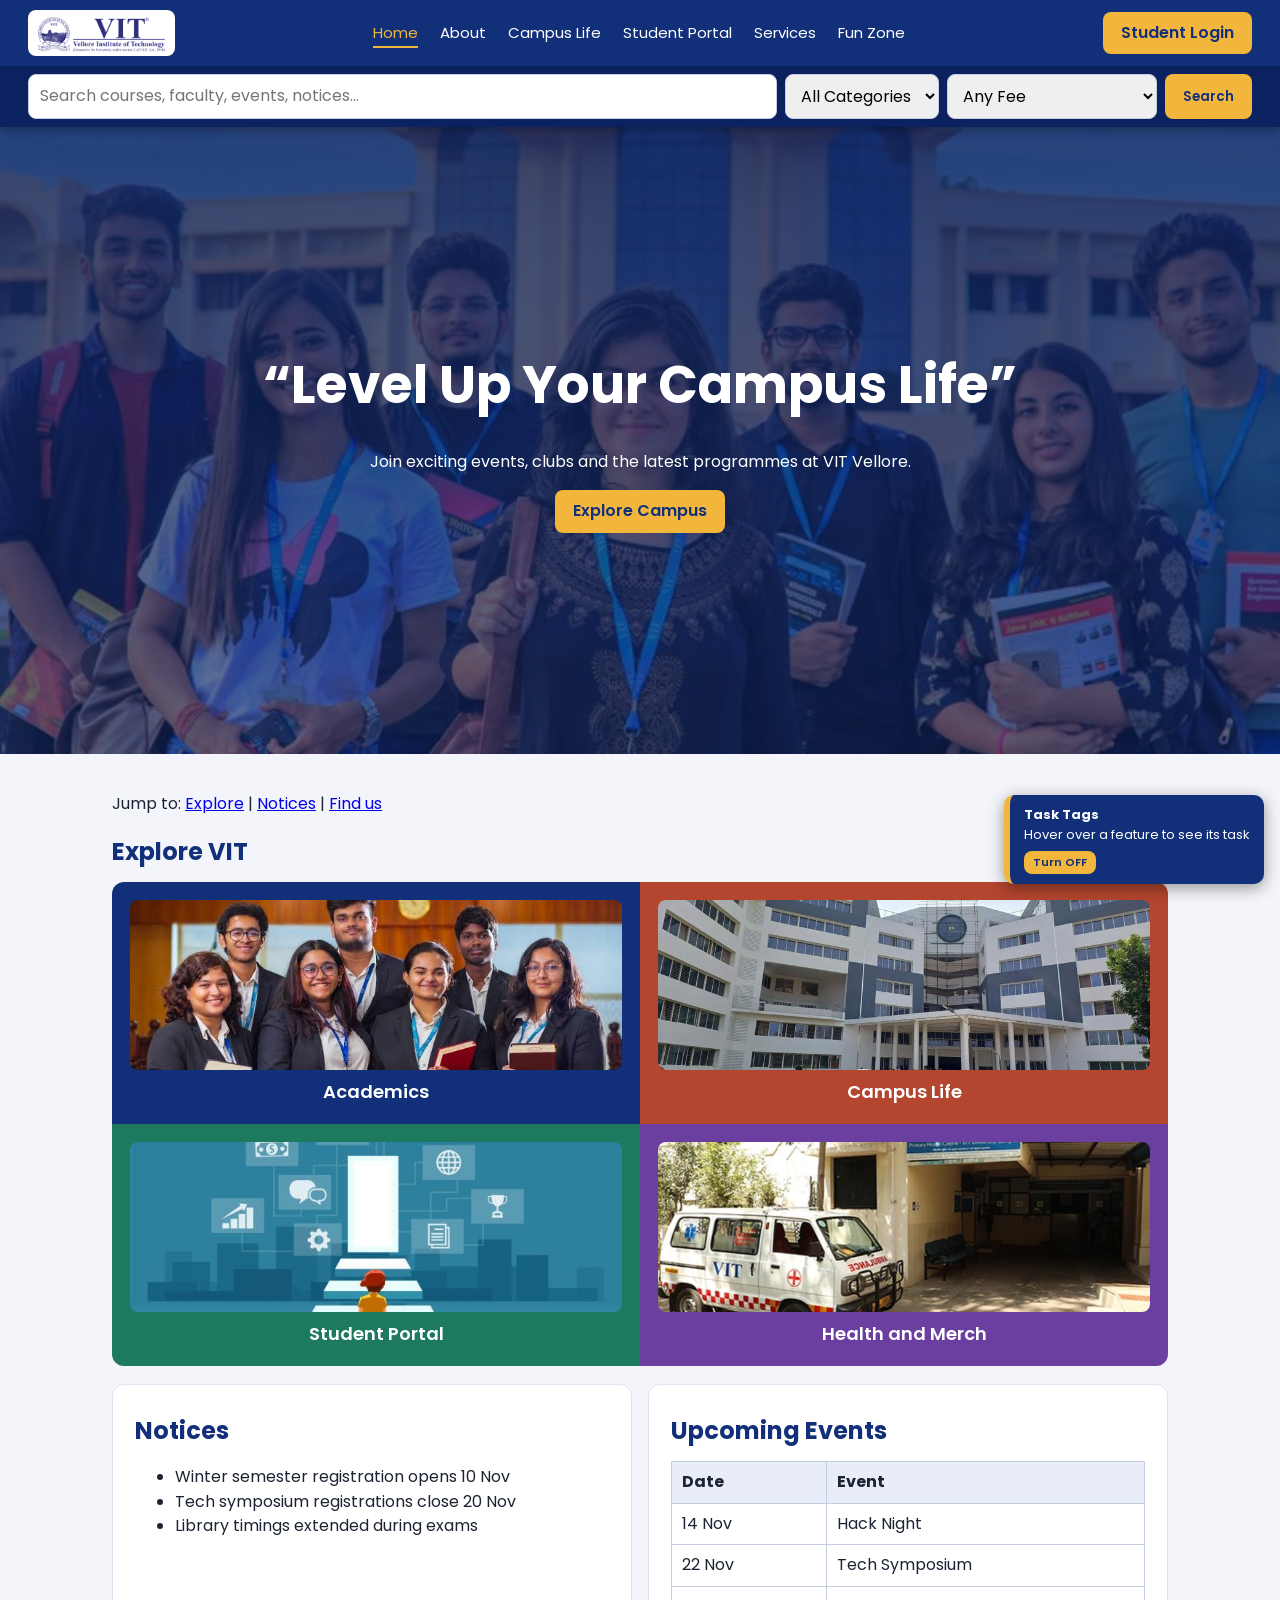
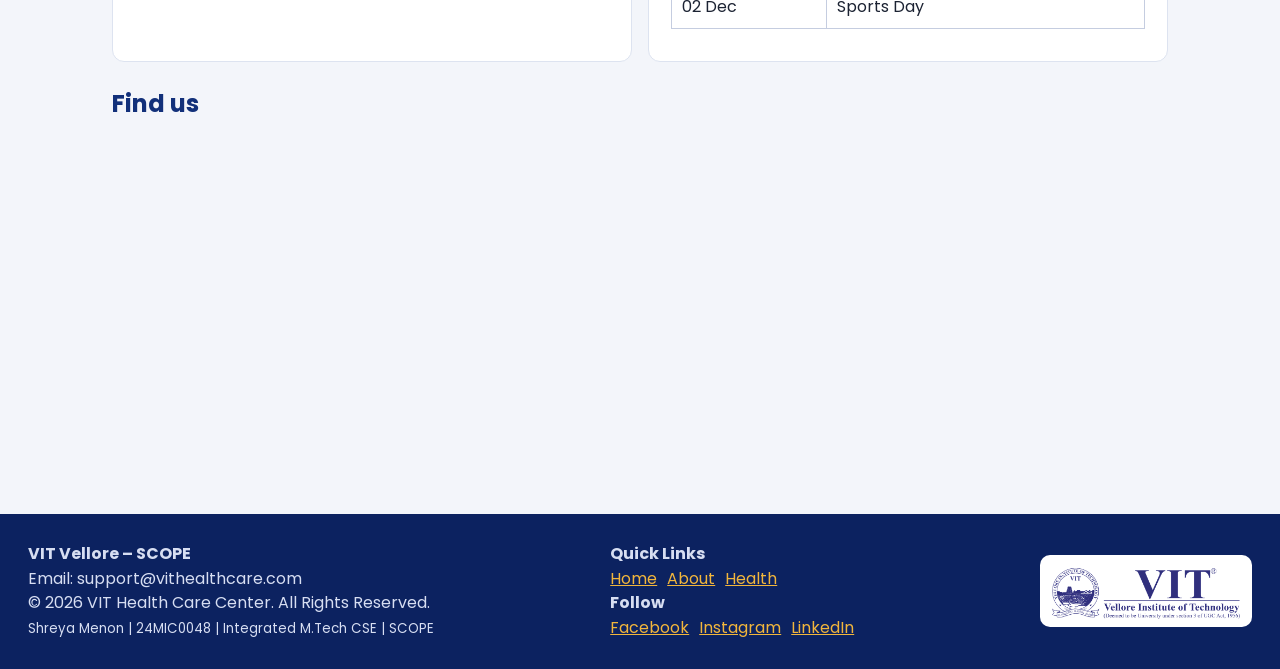
<file: index.html>
<!DOCTYPE html><html lang="en"><head><meta charset="utf-8"><meta name="viewport" content="width=device-width,initial-scale=1"><title>Home | VIT Vellore</title><link rel="icon" href="images/logo.png">
<link href="https://fonts.googleapis.com/css2?family=Poppins:wght@400;600;700&display=swap" rel="stylesheet"><link rel="stylesheet" href="css/style.css">
<style>footer{background:#0c2260;color:#d7def2;padding:28px;display:flex;justify-content:space-between;gap:24px;flex-wrap:wrap;margin-top:30px}footer a{color:#f2b63c;margin-right:10px}footer .flogo{background:#fff;border-radius:10px;padding:8px 12px;align-self:center}footer .flogo img{height:56px;display:block}</style></head><body>
<header data-task="Task 16: Fixed header with horizontal navigation and hover buttons"><div class="top"><a class="logo" href="index.html"><img src="images/logo.png" alt="VIT Vellore"></a><nav><a href="index.html" class=cur>Home</a><a href="about.html">About</a><a href="campus.html">Campus Life</a><a href="student.html">Student Portal</a><a href="services.html">Services</a><a href="fun.html">Fun Zone</a></nav><a class="btn" href="student.html">Student Login</a></div>
<div class="sb" data-task="Task 15: Search header (search box, category and fee dropdowns, hover button)"><input placeholder="Search courses, faculty, events, notices..."><select><option>All Categories</option><option>Courses</option><option>Faculty</option><option>Events</option><option>Notices</option></select><select><option>Any Fee</option><option>Under ₹1,00,000</option><option>₹1,00,000 – ₹3,00,000</option><option>Above ₹3,00,000</option></select><button>Search</button></div></header>
<div class="hero" data-task="Task 16: Banner slider, 70% height, centred heading, subheading and button">
<div class="slide on" style="background-image:linear-gradient(#0a1f5acc,#0a1f5a99),url(images/hero1.jpg)"><h1>“Level Up Your Campus Life”</h1><p>Join exciting events, clubs and the latest programmes at VIT Vellore.</p><a class="btn" href="campus.html">Explore Campus</a></div>
<div class="slide" style="background-image:linear-gradient(#0a1f5acc,#0a1f5a99),url(images/hero2.jpg)"><h1>“Great Minds Are Built Here”</h1><p>Register for the National Technical Symposium today.</p><a class="btn" href="student.html">Register Now</a></div>
<div class="slide" style="background-image:linear-gradient(#0a1f5acc,#0a1f5a99),url(images/hero3.jpg)"><h1>“Where Tradition Meets Technology”</h1><p>Our health centre is open 24 hours for students and staff.</p><a class="btn" href="services.html">Book Appointment</a></div></div>
<main><p>Jump to: <a href="#explore">Explore</a> | <a href="#notices">Notices</a> | <a href="#map">Find us</a></p>
<h2 id="explore">Explore VIT</h2><div class="tiles" data-task="Task 18: 2x2 coloured blocks, each with image and label">
<a class="tile t1" href="about.html"><img src="images/tile-academics.jpg">Academics</a><a class="tile t2" href="campus.html"><img src="images/tile-campus.jpg">Campus Life</a>
<a class="tile t3" href="student.html"><img src="images/tile-portal.jpg">Student Portal</a><a class="tile t4" href="services.html"><img src="images/tile-health.jpg">Health and Merch</a></div>
<div class="grid2"><div class="card" id="notices"><h2>Notices</h2><ul><li>Winter semester registration opens 10 Nov</li><li>Tech symposium registrations close 20 Nov</li><li>Library timings extended during exams</li></ul></div>
<div class="card"><h2>Upcoming Events</h2><table class="t"><tr><th>Date</th><th>Event</th></tr><tr><td>14 Nov</td><td>Hack Night</td></tr><tr><td>22 Nov</td><td>Tech Symposium</td></tr><tr><td>02 Dec</td><td>Sports Day</td></tr></table></div></div>
<h2 id="map">Find us</h2><iframe data-task="Task 8: Embedded iframe (Google Map) with anchor navigation" src="https://www.google.com/maps?q=VIT+Vellore&output=embed" width="100%" height="320" style="border:0;border-radius:12px" loading="lazy"></iframe></main>
<footer data-task="Task 19: Footer using div tags and an internal style tag"><div><b>VIT Vellore – SCOPE</b><br>Email: support@vithealthcare.com<br>© 2026 VIT Health Care Center. All Rights Reserved.<br><small>Shreya Menon | 24MIC0048 | Integrated M.Tech CSE | SCOPE</small></div><div><b>Quick Links</b><br><a href="index.html">Home</a><a href="about.html">About</a><a href="services.html">Health</a><br><b>Follow</b><br><a href="#">Facebook</a><a href="#">Instagram</a><a href="#">LinkedIn</a></div><div class="flogo"><img src="images/logo.png" alt="VIT"></div></footer>
<script src="js/app.js"></script></body></html>
</file>
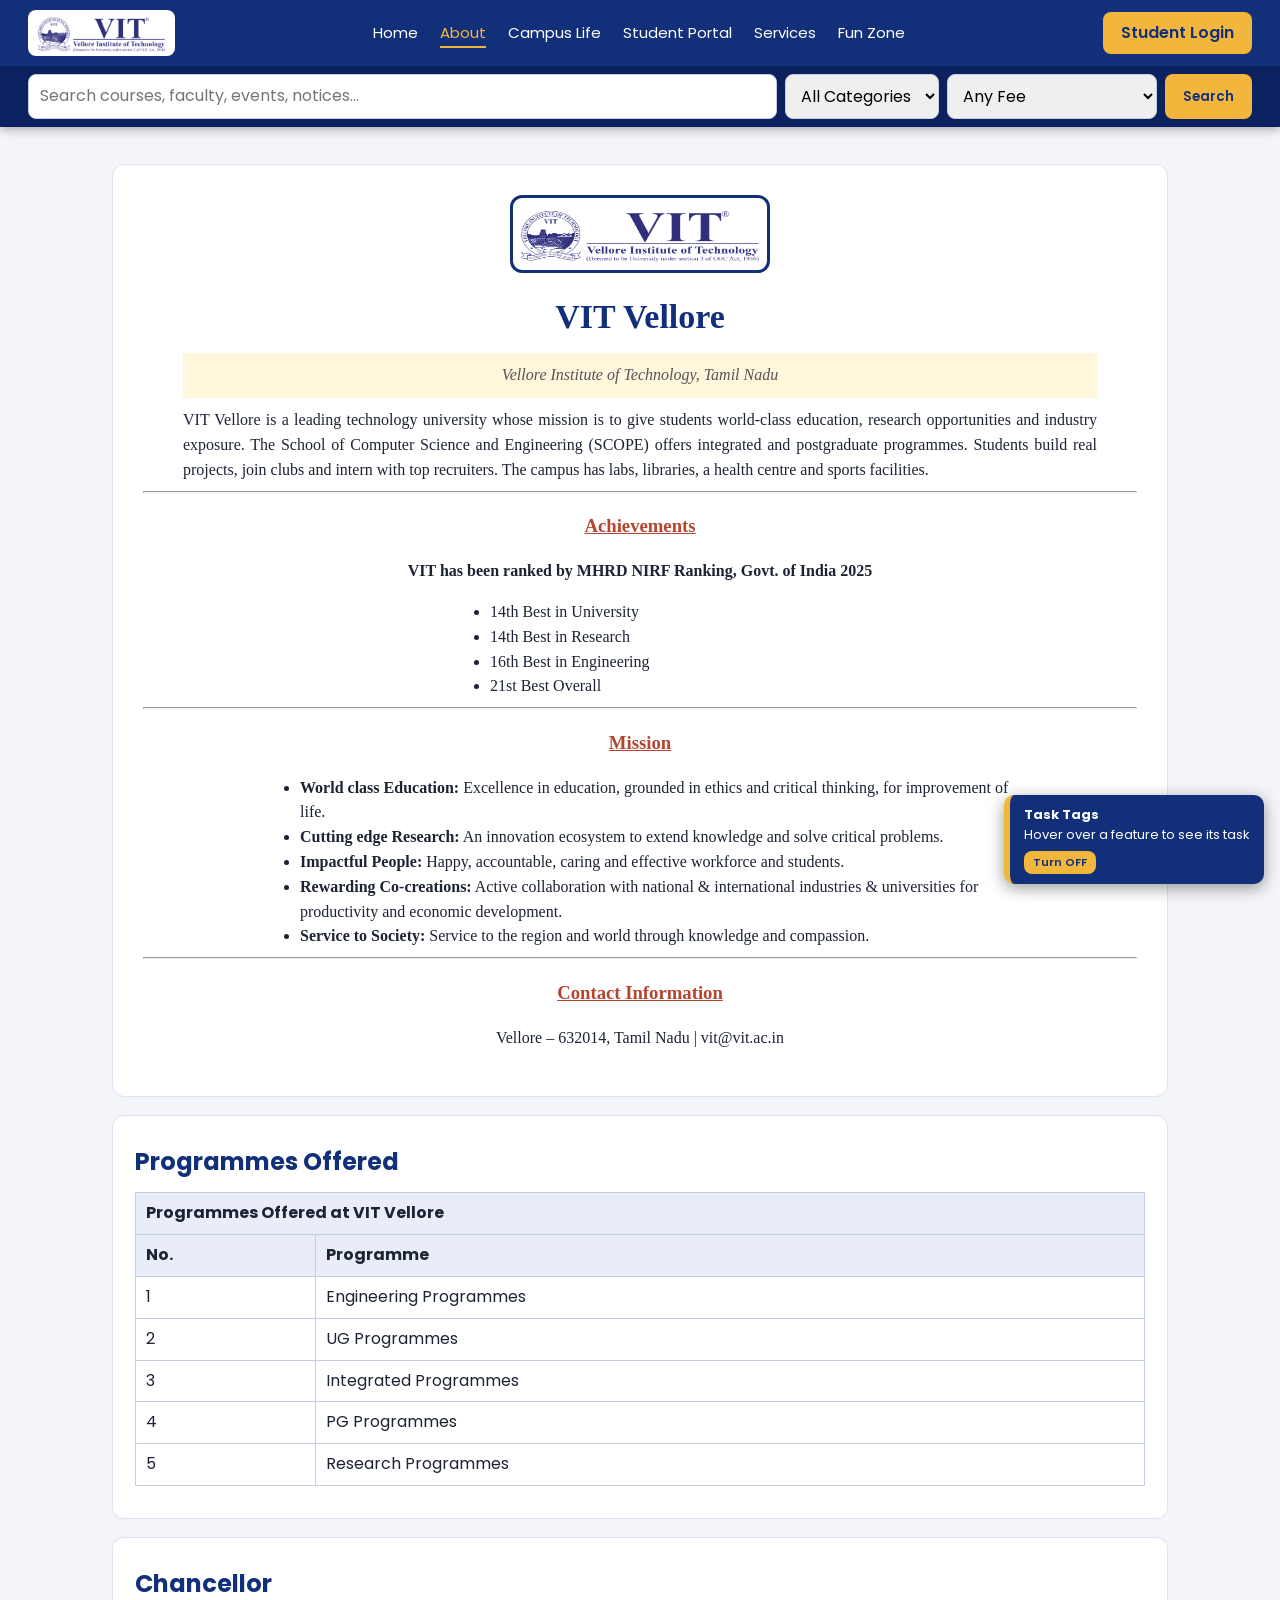
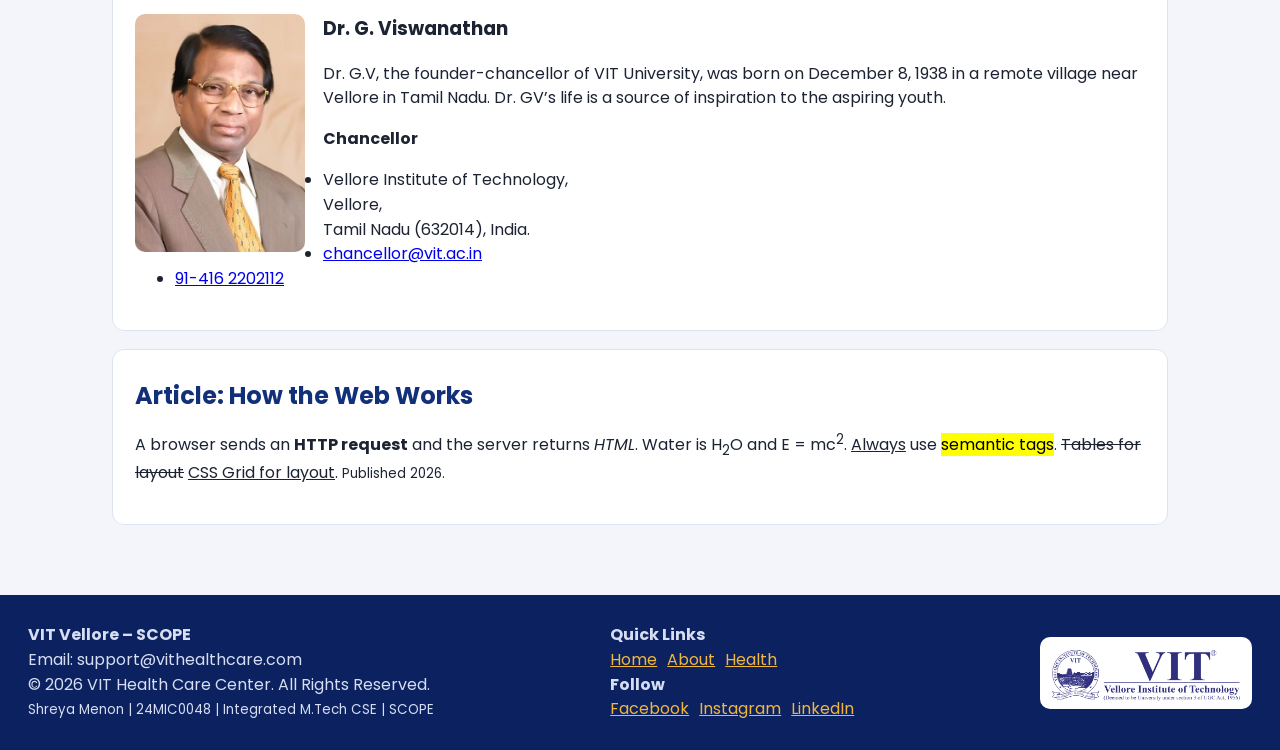
<file: about.html>
<!DOCTYPE html><html lang="en"><head><meta charset="utf-8"><meta name="viewport" content="width=device-width,initial-scale=1"><title>About | VIT Vellore</title><link rel="icon" href="images/logo.png">
<link href="https://fonts.googleapis.com/css2?family=Poppins:wght@400;600;700&display=swap" rel="stylesheet"><link rel="stylesheet" href="css/style.css">
<style>footer{background:#0c2260;color:#d7def2;padding:28px;display:flex;justify-content:space-between;gap:24px;flex-wrap:wrap;margin-top:30px}footer a{color:#f2b63c;margin-right:10px}footer .flogo{background:#fff;border-radius:10px;padding:8px 12px;align-self:center}footer .flogo img{height:56px;display:block}</style></head><body>
<header data-task="Task 16: Fixed header with horizontal navigation and hover buttons"><div class="top"><a class="logo" href="index.html"><img src="images/logo.png" alt="VIT Vellore"></a><nav><a href="index.html">Home</a><a href="about.html" class=cur>About</a><a href="campus.html">Campus Life</a><a href="student.html">Student Portal</a><a href="services.html">Services</a><a href="fun.html">Fun Zone</a></nav><a class="btn" href="student.html">Student Login</a></div>
<div class="sb" data-task="Task 15: Search header (search box, category and fee dropdowns, hover button)"><input placeholder="Search courses, faculty, events, notices..."><select><option>All Categories</option><option>Courses</option><option>Faculty</option><option>Events</option><option>Notices</option></select><select><option>Any Fee</option><option>Under ₹1,00,000</option><option>₹1,00,000 – ₹3,00,000</option><option>Above ₹3,00,000</option></select><button>Search</button></div></header>
<main><div class="card" data-task="Task 17: Company/College profile using inline CSS only" style="text-align:center;font-family:Georgia,serif;padding:30px">
<img src="images/logo.png" alt="VIT logo" style="width:260px;height:78px;border:3px solid #12307a;border-radius:12px;padding:8px;background:#fff"><h1 style="color:#12307a;font-size:34px;margin:10px 0">VIT Vellore</h1>
<p style="font-style:italic;color:#555;background:#fff6dc;padding:10px;margin:10px 40px">Vellore Institute of Technology, Tamil Nadu</p>
<p style="margin:0 40px;text-align:justify">VIT Vellore is a leading technology university whose mission is to give students world-class education, research opportunities and industry exposure. The School of Computer Science and Engineering (SCOPE) offers integrated and postgraduate programmes. Students build real projects, join clubs and intern with top recruiters. The campus has labs, libraries, a health centre and sports facilities.</p><hr>
<h3 style="color:#b4452f;text-decoration:underline">Achievements</h3><p style="font-weight:bold">VIT has been ranked by MHRD NIRF Ranking, Govt. of India 2025</p><ul style="text-align:left;max-width:380px;margin:0 auto"><li>14th Best in University</li><li>14th Best in Research</li><li>16th Best in Engineering</li><li>21st Best Overall</li></ul><hr>
<h3 style="color:#b4452f;text-decoration:underline">Mission</h3><ul style="text-align:left;max-width:760px;margin:0 auto"><li><b>World class Education:</b> Excellence in education, grounded in ethics and critical thinking, for improvement of life.</li><li><b>Cutting edge Research:</b> An innovation ecosystem to extend knowledge and solve critical problems.</li><li><b>Impactful People:</b> Happy, accountable, caring and effective workforce and students.</li><li><b>Rewarding Co-creations:</b> Active collaboration with national &amp; international industries &amp; universities for productivity and economic development.</li><li><b>Service to Society:</b> Service to the region and world through knowledge and compassion.</li></ul><hr>
<h3 style="color:#b4452f;text-decoration:underline">Contact Information</h3><p>Vellore – 632014, Tamil Nadu | vit@vit.ac.in</p></div>
<div class="card" data-task="Task 5: Table with border, padding, cellspacing and colspan"><h2>Programmes Offered</h2>
<table class="tb" border="1" cellpadding="10" cellspacing="0"><tr><th colspan="2">Programmes Offered at VIT Vellore</th></tr><tr><th>No.</th><th>Programme</th></tr><tr><td>1</td><td>Engineering Programmes</td></tr><tr><td>2</td><td>UG Programmes</td></tr><tr><td>3</td><td>Integrated Programmes</td></tr><tr><td>4</td><td>PG Programmes</td></tr><tr><td>5</td><td>Research Programmes</td></tr></table></div>
<div class="card" data-task="Task 6: Profile page with image, hyperlinks, formatting and lists"><h2>Chancellor</h2><img src="images/chancellor.jpg" alt="Dr. G. Viswanathan" style="width:170px;border-radius:10px;float:left;margin:0 18px 8px 0"><h3 style="margin-top:0"><b>Dr. G. Viswanathan</b></h3><p>Dr. G.V, the founder-chancellor of VIT University, was born on December 8, 1938 in a remote village near Vellore in Tamil Nadu. Dr. GV’s life is a source of inspiration to the aspiring youth.</p><p><b>Chancellor</b></p><ul><li>Vellore Institute of Technology,<br>Vellore,<br>Tamil Nadu (632014), India.</li><li><a href="mailto:chancellor@vit.ac.in">chancellor@vit.ac.in</a></li><li><a href="tel:+914162202112">91-416 2202112</a></li></ul><div style="clear:both"></div></div>
<div class="card" data-task="Task 3: Text formatting tags in a technical article"><h2>Article: How the Web Works</h2><p>A browser sends an <b>HTTP request</b> and the server returns <i>HTML</i>. Water is H<sub>2</sub>O and E = mc<sup>2</sup>. <u>Always</u> use <mark>semantic tags</mark>. <del>Tables for layout</del> <ins>CSS Grid for layout</ins>. <small>Published 2026.</small></p></div></main>
<footer data-task="Task 19: Footer using div tags and an internal style tag"><div><b>VIT Vellore – SCOPE</b><br>Email: support@vithealthcare.com<br>© 2026 VIT Health Care Center. All Rights Reserved.<br><small>Shreya Menon | 24MIC0048 | Integrated M.Tech CSE | SCOPE</small></div><div><b>Quick Links</b><br><a href="index.html">Home</a><a href="about.html">About</a><a href="services.html">Health</a><br><b>Follow</b><br><a href="#">Facebook</a><a href="#">Instagram</a><a href="#">LinkedIn</a></div><div class="flogo"><img src="images/logo.png" alt="VIT"></div></footer>
<script src="js/app.js"></script></body></html>
</file>
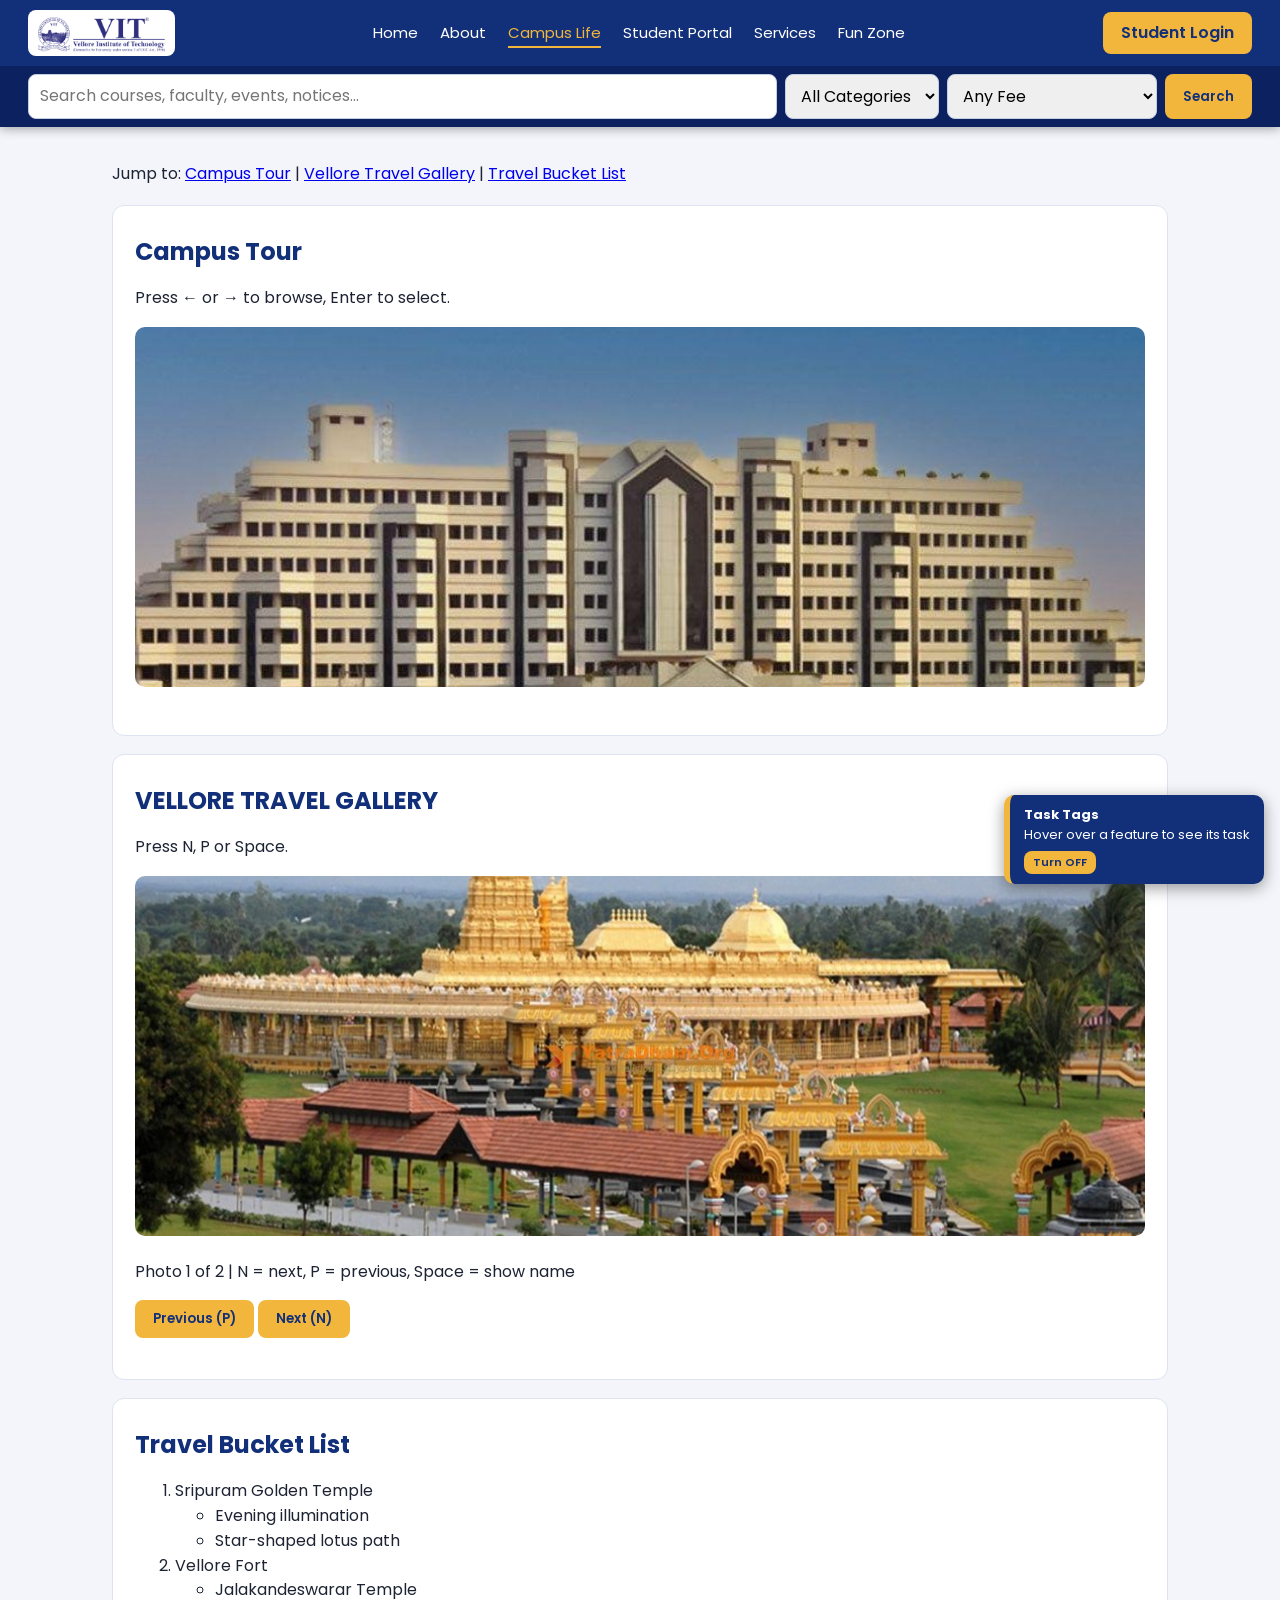
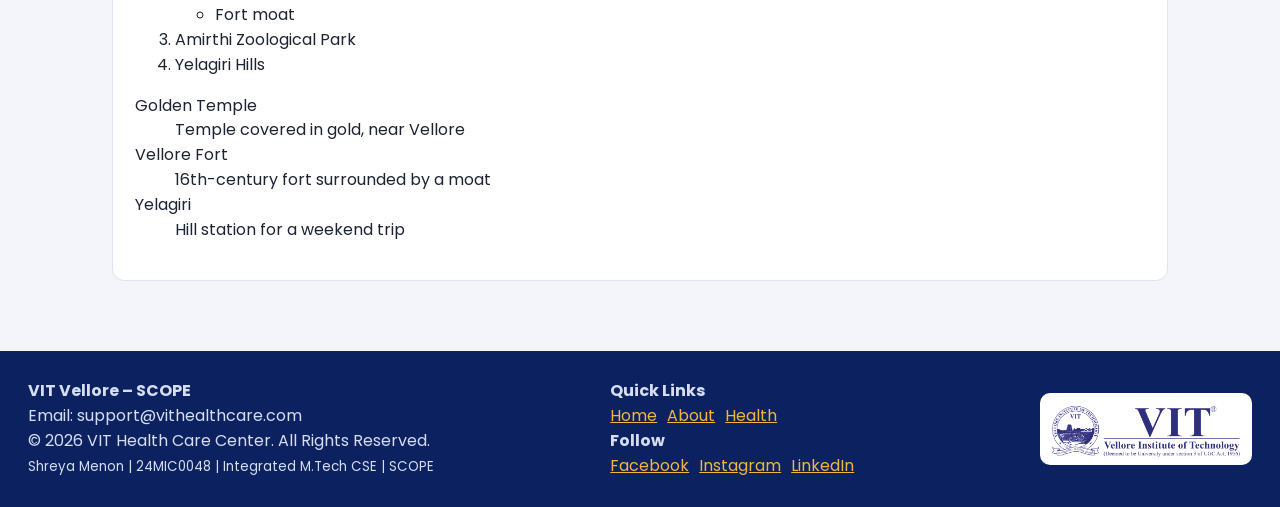
<file: campus.html>
<!DOCTYPE html><html lang="en"><head><meta charset="utf-8"><meta name="viewport" content="width=device-width,initial-scale=1"><title>Campus Life | VIT Vellore</title><link rel="icon" href="images/logo.png">
<link href="https://fonts.googleapis.com/css2?family=Poppins:wght@400;600;700&display=swap" rel="stylesheet"><link rel="stylesheet" href="css/style.css">
<style>footer{background:#0c2260;color:#d7def2;padding:28px;display:flex;justify-content:space-between;gap:24px;flex-wrap:wrap;margin-top:30px}footer a{color:#f2b63c;margin-right:10px}footer .flogo{background:#fff;border-radius:10px;padding:8px 12px;align-self:center}footer .flogo img{height:56px;display:block}</style></head><body>
<header data-task="Task 16: Fixed header with horizontal navigation and hover buttons"><div class="top"><a class="logo" href="index.html"><img src="images/logo.png" alt="VIT Vellore"></a><nav><a href="index.html">Home</a><a href="about.html">About</a><a href="campus.html" class=cur>Campus Life</a><a href="student.html">Student Portal</a><a href="services.html">Services</a><a href="fun.html">Fun Zone</a></nav><a class="btn" href="student.html">Student Login</a></div>
<div class="sb" data-task="Task 15: Search header (search box, category and fee dropdowns, hover button)"><input placeholder="Search courses, faculty, events, notices..."><select><option>All Categories</option><option>Courses</option><option>Faculty</option><option>Events</option><option>Notices</option></select><select><option>Any Fee</option><option>Under ₹1,00,000</option><option>₹1,00,000 – ₹3,00,000</option><option>Above ₹3,00,000</option></select><button>Search</button></div></header>
<main><p>Jump to: <a href="#tour">Campus Tour</a> | <a href="#gal">Vellore Travel Gallery</a> | <a href="#bl">Travel Bucket List</a></p>
<div class="card gal" id="tour" data-task="Task 38: keydown – ← → change image, Enter shows Image Selected with building name"><h2>Campus Tour</h2><p>Press ← or → to browse, Enter to select.</p><img id="ci" alt="Campus building"><h3 id="cm" class="ok"></h3></div>
<div class="card gal" id="gal" data-task="Task 39: Keyboard – N next, P previous, Space shows destination name"><h2>VELLORE TRAVEL GALLERY</h2><p>Press N, P or Space.</p><img id="ti" alt="Vellore destination"><p id="tc"></p><button id="tp" onmousedown="event.preventDefault()">Previous (P)</button> <button id="tn" onmousedown="event.preventDefault()">Next (N)</button><h3 id="tm" class="ok"></h3></div>
<div class="card" id="bl" data-task="Task 4: Ordered, unordered, nested and description lists"><h2>Travel Bucket List</h2><ol><li>Sripuram Golden Temple<ul><li>Evening illumination</li><li>Star-shaped lotus path</li></ul></li><li>Vellore Fort<ul><li>Jalakandeswarar Temple</li><li>Fort moat</li></ul></li><li>Amirthi Zoological Park</li><li>Yelagiri Hills</li></ol><dl><dt>Golden Temple</dt><dd>Temple covered in gold, near Vellore</dd><dt>Vellore Fort</dt><dd>16th-century fort surrounded by a moat</dd><dt>Yelagiri</dt><dd>Hill station for a weekend trip</dd></dl></div></main>
<footer data-task="Task 19: Footer using div tags and an internal style tag"><div><b>VIT Vellore – SCOPE</b><br>Email: support@vithealthcare.com<br>© 2026 VIT Health Care Center. All Rights Reserved.<br><small>Shreya Menon | 24MIC0048 | Integrated M.Tech CSE | SCOPE</small></div><div><b>Quick Links</b><br><a href="index.html">Home</a><a href="about.html">About</a><a href="services.html">Health</a><br><b>Follow</b><br><a href="#">Facebook</a><a href="#">Instagram</a><a href="#">LinkedIn</a></div><div class="flogo"><img src="images/logo.png" alt="VIT"></div></footer>
<script src="js/app.js"></script></body></html>
</file>
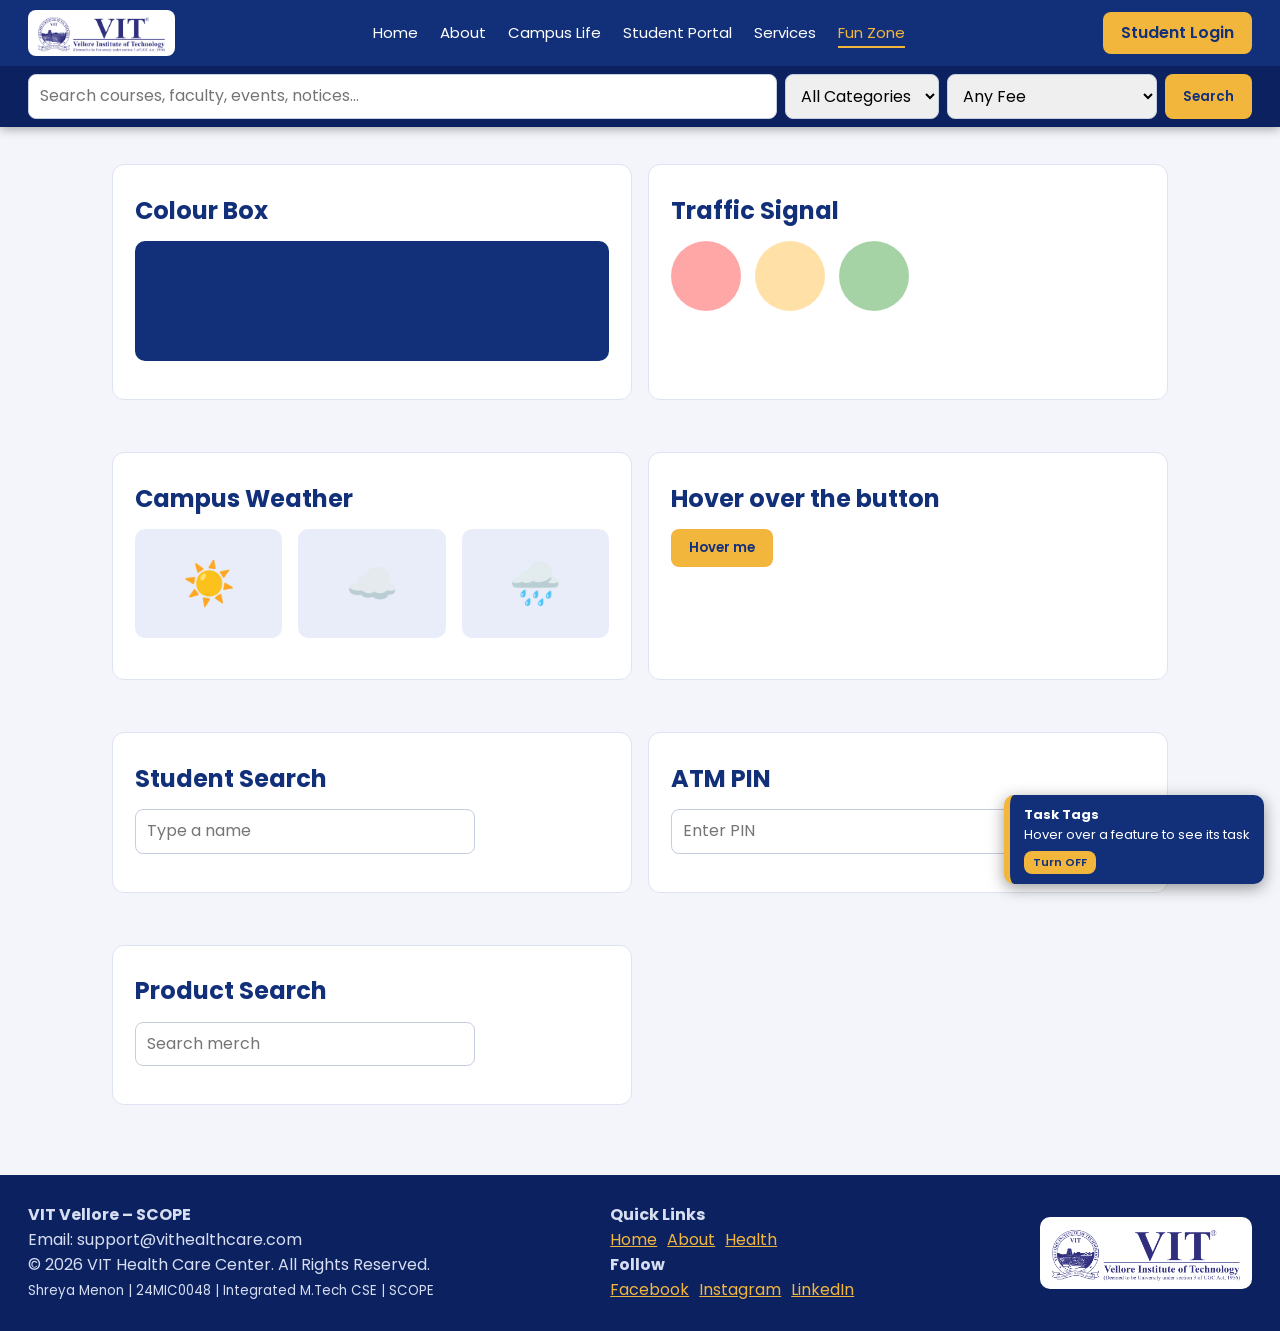
<file: fun.html>
<!DOCTYPE html><html lang="en"><head><meta charset="utf-8"><meta name="viewport" content="width=device-width,initial-scale=1"><title>Fun Zone | VIT Vellore</title><link rel="icon" href="images/logo.png">
<link href="https://fonts.googleapis.com/css2?family=Poppins:wght@400;600;700&display=swap" rel="stylesheet"><link rel="stylesheet" href="css/style.css">
<style>footer{background:#0c2260;color:#d7def2;padding:28px;display:flex;justify-content:space-between;gap:24px;flex-wrap:wrap;margin-top:30px}footer a{color:#f2b63c;margin-right:10px}footer .flogo{background:#fff;border-radius:10px;padding:8px 12px;align-self:center}footer .flogo img{height:56px;display:block}</style></head><body>
<header data-task="Task 16: Fixed header with horizontal navigation and hover buttons"><div class="top"><a class="logo" href="index.html"><img src="images/logo.png" alt="VIT Vellore"></a><nav><a href="index.html">Home</a><a href="about.html">About</a><a href="campus.html">Campus Life</a><a href="student.html">Student Portal</a><a href="services.html">Services</a><a href="fun.html" class=cur>Fun Zone</a></nav><a class="btn" href="student.html">Student Login</a></div>
<div class="sb" data-task="Task 15: Search header (search box, category and fee dropdowns, hover button)"><input placeholder="Search courses, faculty, events, notices..."><select><option>All Categories</option><option>Courses</option><option>Faculty</option><option>Events</option><option>Notices</option></select><select><option>Any Fee</option><option>Under ₹1,00,000</option><option>₹1,00,000 – ₹3,00,000</option><option>Above ₹3,00,000</option></select><button>Search</button></div></header>
<main><div class="grid2"><div class="card" data-task="Task 29: Click changes box colour, mouseover shows message"><h2>Colour Box</h2><div class="box" id="box"></div><p id="bm"></p></div>
<div class="card" data-task="Task 31: Traffic signal – mouse over highlights and shows STOP, READY, GO"><h2>Traffic Signal</h2><div class="sigs"><div class="sig" style="background:red;color:red" data-m="STOP"></div><div class="sig" style="background:orange;color:orange" data-m="READY"></div><div class="sig" style="background:green;color:green" data-m="GO"></div></div><h3 id="sm"></h3></div>
<div class="card" data-task="Task 32: Weather panels – mouseover highlight and message"><h2>Campus Weather</h2><div class="grid2" style="grid-template-columns:1fr 1fr 1fr"><div class="wp" data-m="Perfect Day!">☀️</div><div class="wp" data-m="Cloudy Weather">☁️</div><div class="wp" data-m="Carry an Umbrella!">🌧️</div></div><h3 id="wm"></h3></div>
<div class="card" data-task="Task 33: Mouse over button changes page text"><h2 id="wt">Hover over the button</h2><button id="wb">Hover me</button></div>
<div class="card" data-task="Task 34: Student search – key display, Enter searches, Escape clears"><h2>Student Search</h2><input id="ss" placeholder="Type a name"><p id="sk"></p><p id="sm2" class="ok"></p></div>
<div class="card" data-task="Task 35: ATM PIN – numeric only, Enter submits, warnings"><h2>ATM PIN</h2><input id="pin" type="text" maxlength="4" placeholder="Enter PIN"><p id="pm"></p></div>
<div class="card" data-task="Task 36: Product search – live text, background colour change, Enter"><h2>Product Search</h2><input id="ps" placeholder="Search merch"><p id="pr" class="ok"></p></div></div></main>
<footer data-task="Task 19: Footer using div tags and an internal style tag"><div><b>VIT Vellore – SCOPE</b><br>Email: support@vithealthcare.com<br>© 2026 VIT Health Care Center. All Rights Reserved.<br><small>Shreya Menon | 24MIC0048 | Integrated M.Tech CSE | SCOPE</small></div><div><b>Quick Links</b><br><a href="index.html">Home</a><a href="about.html">About</a><a href="services.html">Health</a><br><b>Follow</b><br><a href="#">Facebook</a><a href="#">Instagram</a><a href="#">LinkedIn</a></div><div class="flogo"><img src="images/logo.png" alt="VIT"></div></footer>
<script src="js/app.js"></script></body></html>
</file>
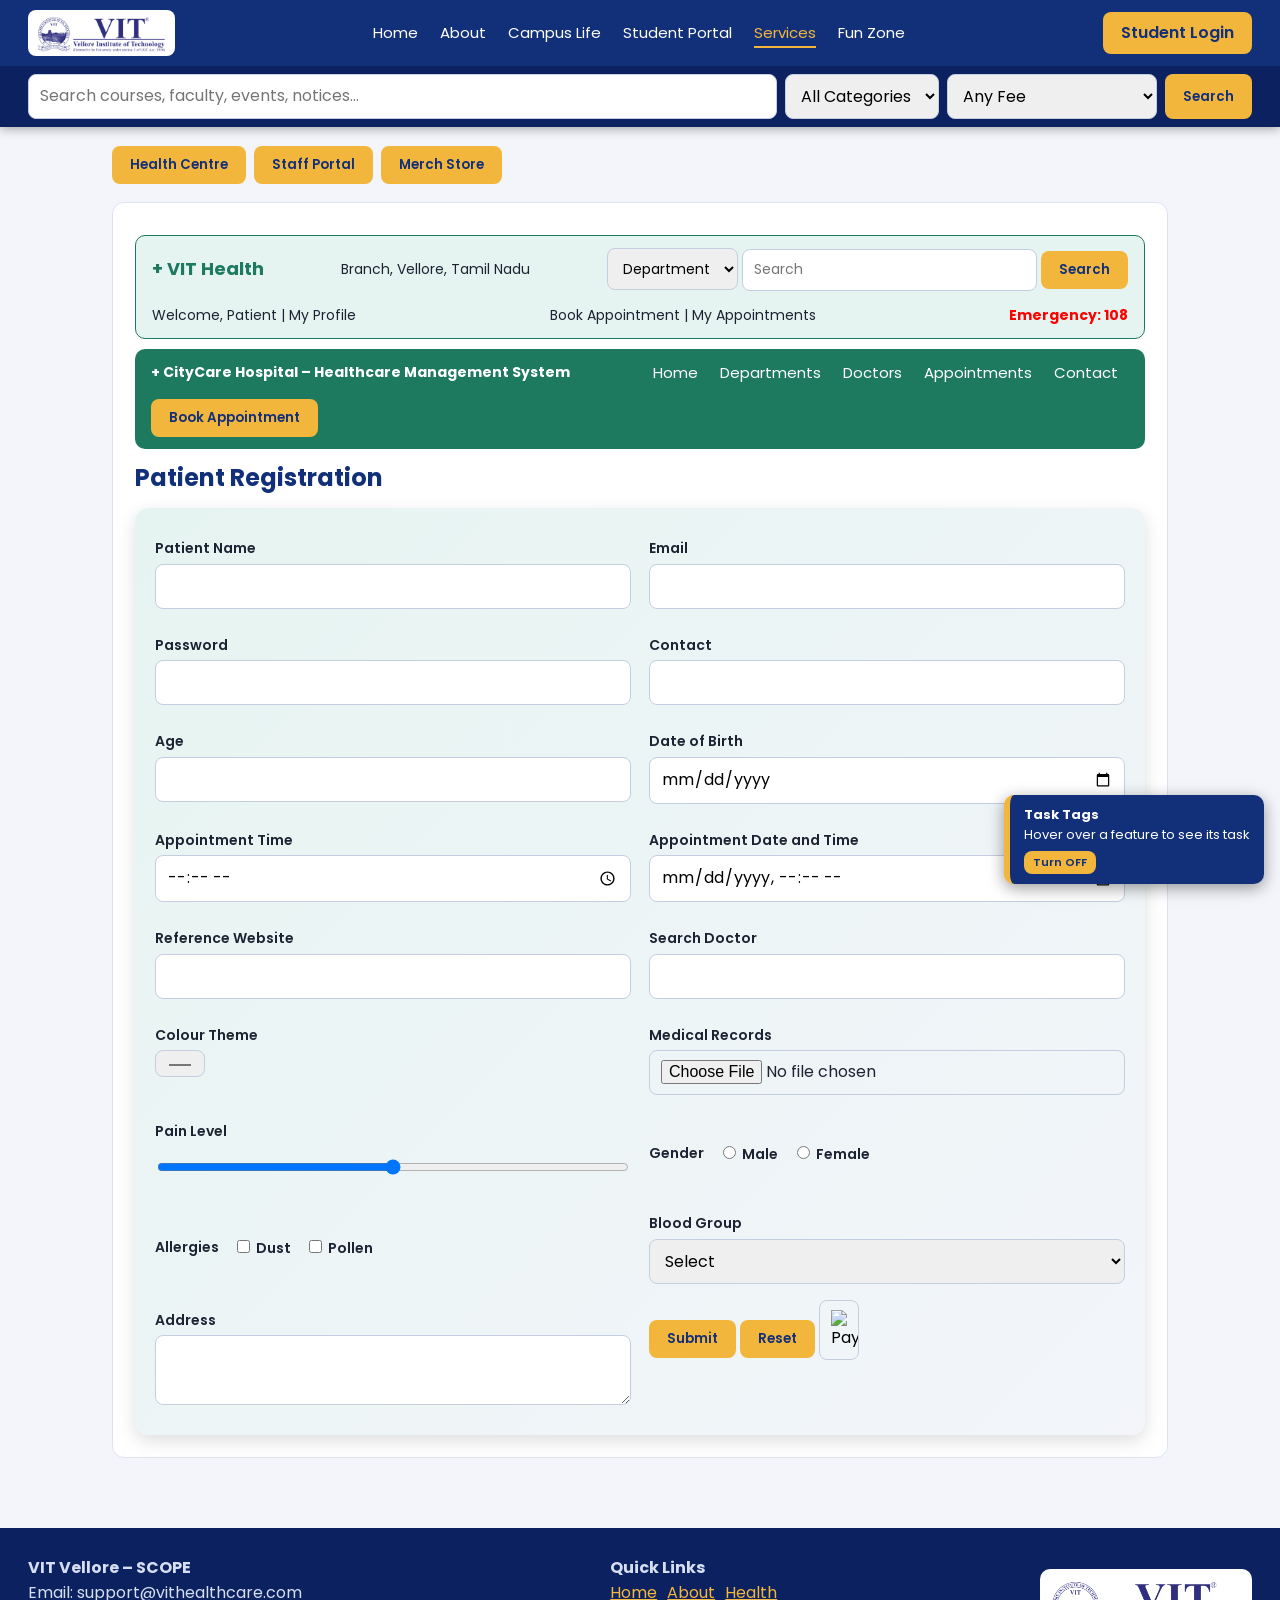
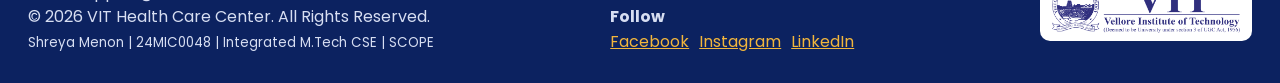
<file: services.html>
<!DOCTYPE html><html lang="en"><head><meta charset="utf-8"><meta name="viewport" content="width=device-width,initial-scale=1"><title>Services | VIT Vellore</title><link rel="icon" href="images/logo.png">
<link href="https://fonts.googleapis.com/css2?family=Poppins:wght@400;600;700&display=swap" rel="stylesheet"><link rel="stylesheet" href="css/style.css">
<style>footer{background:#0c2260;color:#d7def2;padding:28px;display:flex;justify-content:space-between;gap:24px;flex-wrap:wrap;margin-top:30px}footer a{color:#f2b63c;margin-right:10px}footer .flogo{background:#fff;border-radius:10px;padding:8px 12px;align-self:center}footer .flogo img{height:56px;display:block}</style></head><body>
<header data-task="Task 16: Fixed header with horizontal navigation and hover buttons"><div class="top"><a class="logo" href="index.html"><img src="images/logo.png" alt="VIT Vellore"></a><nav><a href="index.html">Home</a><a href="about.html">About</a><a href="campus.html">Campus Life</a><a href="student.html">Student Portal</a><a href="services.html" class=cur>Services</a><a href="fun.html">Fun Zone</a></nav><a class="btn" href="student.html">Student Login</a></div>
<div class="sb" data-task="Task 15: Search header (search box, category and fee dropdowns, hover button)"><input placeholder="Search courses, faculty, events, notices..."><select><option>All Categories</option><option>Courses</option><option>Faculty</option><option>Events</option><option>Notices</option></select><select><option>Any Fee</option><option>Under ₹1,00,000</option><option>₹1,00,000 – ₹3,00,000</option><option>Above ₹3,00,000</option></select><button>Search</button></div></header>
<main><div class="tabs"><button data-tab="hc">Health Centre</button><button data-tab="st">Staff Portal</button><button data-tab="mr">Merch Store</button></div>
<div class="tab on card" id="hc"><div data-task="Task 13: Hospital header (logo, location, search, patient portal, appointments, emergency)"><div class="hh" style="background:#e6f4f1;border:1px solid #1d7a5f"><b style="color:#1d7a5f;font-size:18px">+ VIT Health</b><span>Branch, Vellore, Tamil Nadu</span><span><select><option>Department</option><option>General</option><option>Dental</option></select> <input placeholder="Search"> <button>Search</button></span><span>Welcome, Patient | My Profile</span><span>Book Appointment | My Appointments</span><b style="color:red">Emergency: 108</b></div></div>
<div data-task="Task 14: Hospital header with logo, name, horizontal nav and button"><div class="hh" style="background:#1d7a5f;color:#fff"><b>+ CityCare Hospital – Healthcare Management System</b><nav><a href="#" onclick="return false">Home</a><a href="#" onclick="return false">Departments</a><a href="#" onclick="return false">Doctors</a><a href="#" onclick="return false">Appointments</a><a href="#" onclick="return false">Contact</a></nav><button>Book Appointment</button></div></div>
<div data-task="Task 23: Patient registration form with all HTML5 input types, box model, flexbox"><h2>Patient Registration</h2><form style="background:linear-gradient(135deg,#e6f4f1,#f3f5fa);padding:20px;border-radius:14px;box-shadow:0 6px 18px #0002;display:grid;grid-template-columns:1fr 1fr;gap:6px 18px"><input type="hidden" name="pid" value="P1001">
<div class="f"><label>Patient Name</label><input name="a" type="text" ></div><div class="f"><label>Email</label><input name="b" type="email" ></div><div class="f"><label>Password</label><input name="c" type="password" ></div><div class="f"><label>Contact</label><input name="d" type="tel" ></div><div class="f"><label>Age</label><input name="e" type="number" min=1 max=120></div><div class="f"><label>Date of Birth</label><input name="f" type="date" ></div><div class="f"><label>Appointment Time</label><input name="g" type="time" ></div><div class="f"><label>Appointment Date and Time</label><input name="h" type="datetime-local" ></div><div class="f"><label>Reference Website</label><input name="i" type="url" ></div><div class="f"><label>Search Doctor</label><input name="j" type="search" ></div><div class="f"><label>Colour Theme</label><input name="k" type="color" ></div><div class="f"><label>Medical Records</label><input name="l" type="file" ></div><div class="f"><label>Pain Level</label><input name="m" type="range" ></div><div class="f r"><label>Gender</label><label><input type="radio" name="gn" value="Male"> Male</label><label><input type="radio" name="gn" value="Female"> Female</label></div><div class="f r"><label>Allergies</label><label><input type="checkbox"> Dust</label><label><input type="checkbox"> Pollen</label></div><div class="f"><label>Blood Group</label><select name="bg" ><option value="">Select</option><option>A+</option><option>B+</option><option>O+</option><option>AB+</option></select></div><div class="f"><label>Address</label><textarea></textarea></div><div><button>Submit</button> <button type="reset">Reset</button> <input type="image" src="https://picsum.photos/seed/pay/40/40" alt="Pay" width="40"></div></form></div></div>
<div class="tab card" id="st"><div data-task="Task 11: Employee Management System with div sidebar and welcome message"><h2>Employee Management System</h2><div class="side"><div class="menu"><div>Home</div><div>Employee Directory</div><div>Payroll</div><div>Leave Requests</div><div>Reports</div></div><div class="body"><h3>Welcome to the Employee Management System Dashboard</h3></div></div></div>
<div data-task="Tasks 20 + 25: Employee registration form with JS empty-check and table output"><h2>Employee Registration</h2><form onsubmit="return chk(this,$('#eo'),1)" novalidate><div class="f"><label>Name</label><input name="Name" type="text" ></div><div class="f"><label>Employee ID</label><input name="EmployeeID" type="text" ></div><div class="f"><label>Email</label><input name="Email" type="email" ></div><div class="f"><label>Phone</label><input name="Phone" type="tel" ></div><div class="f"><label>Designation</label><select name="Designation" ><option value="">Select</option><option>Professor</option><option>Lecturer</option><option>Admin</option></select></div><div class="f"><label>Department</label><select name="Department" ><option value="">Select</option><option>SCOPE</option><option>SENSE</option><option>SMEC</option></select></div><div class="f"><label>Joining Date</label><input name="JoiningDate" type="date" ></div><div class="f"><label>Salary Range</label><select name="Salary" ><option value="">Select</option><option>30k-50k</option><option>50k-80k</option><option>80k+</option></select></div><div class="f"><label>Photo</label><input name="Photo" type="file" data-opt></div><div class="f r"><label>Gender</label><label><input type="radio" name="Gender" value="Male"> Male</label><label><input type="radio" name="Gender" value="Female"> Female</label><label><input type="radio" name="Gender" value="Other"> Other</label></div><div class="f"><label>Address</label><textarea name="Address"></textarea></div><button>Register</button></form><div id="eo"></div></div></div>
<div class="tab card" id="mr"><div data-task="Task 30: Product card – hover image change and View Details button"><h2>VIT Merch</h2>
<div class="pc" data-info="Soft cotton, embroidered logo" data-price="₹1,299" data-stock="In stock"><img src="images/hoodie.jpg"><p class="pi"></p><b>VIT Hoodie</b><br><button>View Details</button><p class="pd"></p></div>
<div class="pc" data-info="Hard case with lanyard" data-price="₹149" data-stock="Only 12 left"><img src="images/cardholder.jpg"><p class="pi"></p><b>ID Card Holder</b><br><button>View Details</button><p class="pd"></p></div></div>
<div data-task="Task 24: Checkout and payment – customer details, payment methods, cart summary"><h2>Checkout</h2><form id="ck"><h3>A. Delivery details</h3><div class="f"><label>Name</label><input name="n1" type="text" ></div><div class="f"><label>Email</label><input name="n2" type="email" ></div><div class="f"><label>Mobile</label><input name="n3" type="tel" ></div><div class="f"><label>Address</label><textarea></textarea></div><div class="f"><label>City</label><input name="n4" type="text" ></div><div class="f"><label>State</label><select name="n5" ><option value="">Select</option><option>Tamil Nadu</option><option>Kerala</option><option>Karnataka</option></select></div><div class="f"><label>PIN</label><input name="n6" type="number" ></div><div class="f"><label>Delivery Date</label><input name="n7" type="date" ></div>
<h3>B. Payment</h3><div class="f r"><label><input type="radio" name="pm"> Credit Card</label><label><input type="radio" name="pm"> Debit Card</label><label><input type="radio" name="pm"> UPI</label><label><input type="radio" name="pm"> Net Banking</label><label><input type="radio" name="pm"> Cash on Delivery</label></div><div class="f"><label>Card Holder</label><input name="n8" type="text" ></div><div class="f"><label>Card Number</label><input name="n9" type="password" ></div><div class="f"><label>Expiry</label><input name="n10" type="month" ></div><div class="f"><label>CVV</label><input name="n11" type="password" maxlength=3></div><div class="f"><label>UPI ID</label><input name="n12" type="text" ></div><label><input type="checkbox"> I accept the terms and conditions</label>
<h3>C. Cart summary</h3><table class="t"><tr><th>Product</th><th>Qty</th><th>Price</th></tr><tr><td>VIT Hoodie</td><td>1</td><td>₹1,299</td></tr><tr><td>ID Card Holder</td><td>2</td><td>₹298</td></tr><tr><th colspan="2">Total</th><th>₹1,597</th></tr></table><button>Place Order</button> <button type="button" id="kc">Cancel</button></form><p id="ko"></p></div></div></main>
<footer data-task="Task 19: Footer using div tags and an internal style tag"><div><b>VIT Vellore – SCOPE</b><br>Email: support@vithealthcare.com<br>© 2026 VIT Health Care Center. All Rights Reserved.<br><small>Shreya Menon | 24MIC0048 | Integrated M.Tech CSE | SCOPE</small></div><div><b>Quick Links</b><br><a href="index.html">Home</a><a href="about.html">About</a><a href="services.html">Health</a><br><b>Follow</b><br><a href="#">Facebook</a><a href="#">Instagram</a><a href="#">LinkedIn</a></div><div class="flogo"><img src="images/logo.png" alt="VIT"></div></footer>
<script src="js/app.js"></script></body></html>
</file>
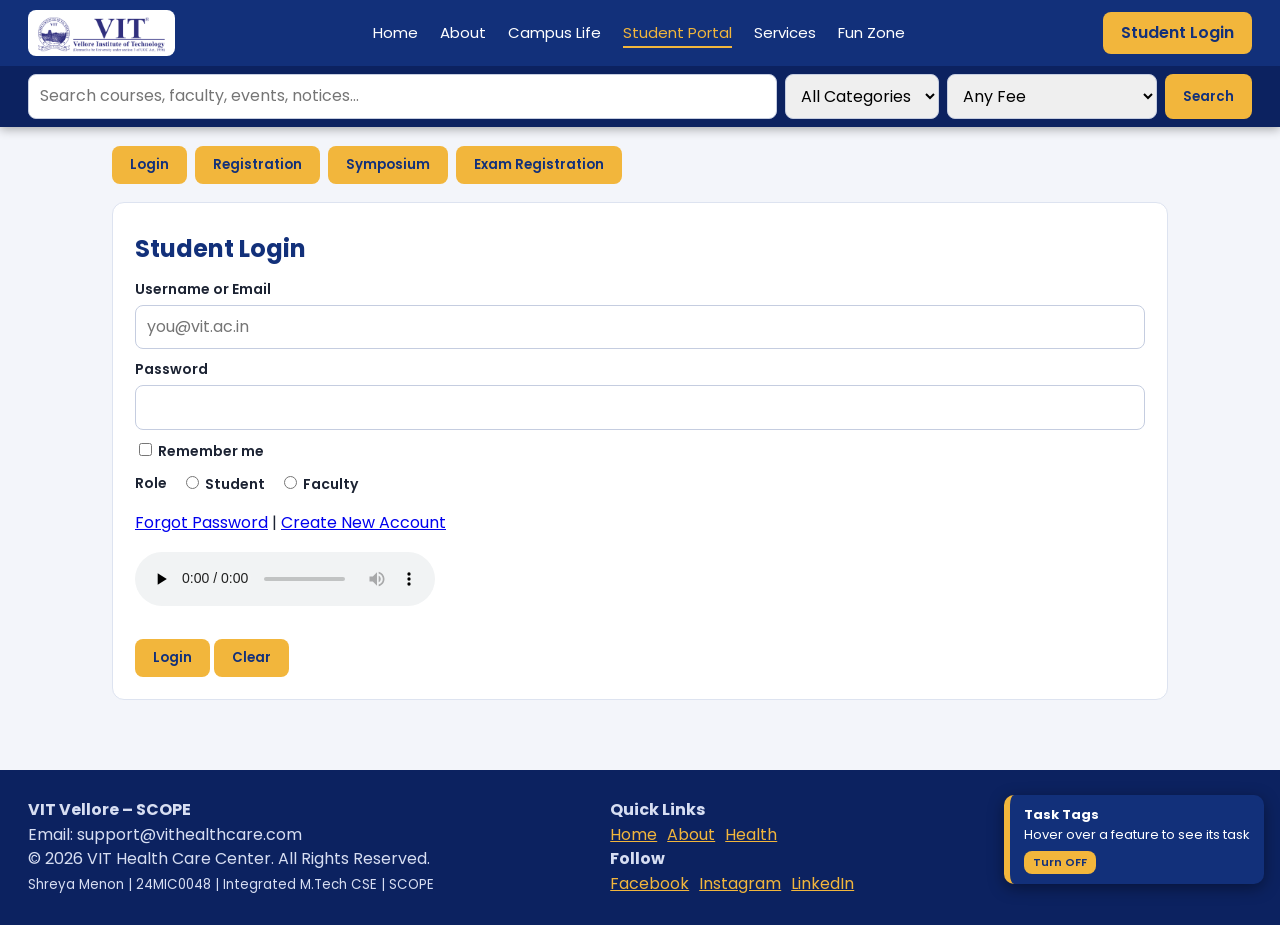
<file: student.html>
<!DOCTYPE html><html lang="en"><head><meta charset="utf-8"><meta name="viewport" content="width=device-width,initial-scale=1"><title>Student Portal | VIT Vellore</title><link rel="icon" href="images/logo.png">
<link href="https://fonts.googleapis.com/css2?family=Poppins:wght@400;600;700&display=swap" rel="stylesheet"><link rel="stylesheet" href="css/style.css">
<style>footer{background:#0c2260;color:#d7def2;padding:28px;display:flex;justify-content:space-between;gap:24px;flex-wrap:wrap;margin-top:30px}footer a{color:#f2b63c;margin-right:10px}footer .flogo{background:#fff;border-radius:10px;padding:8px 12px;align-self:center}footer .flogo img{height:56px;display:block}</style></head><body>
<header data-task="Task 16: Fixed header with horizontal navigation and hover buttons"><div class="top"><a class="logo" href="index.html"><img src="images/logo.png" alt="VIT Vellore"></a><nav><a href="index.html">Home</a><a href="about.html">About</a><a href="campus.html">Campus Life</a><a href="student.html" class=cur>Student Portal</a><a href="services.html">Services</a><a href="fun.html">Fun Zone</a></nav><a class="btn" href="student.html">Student Login</a></div>
<div class="sb" data-task="Task 15: Search header (search box, category and fee dropdowns, hover button)"><input placeholder="Search courses, faculty, events, notices..."><select><option>All Categories</option><option>Courses</option><option>Faculty</option><option>Events</option><option>Notices</option></select><select><option>Any Fee</option><option>Under ₹1,00,000</option><option>₹1,00,000 – ₹3,00,000</option><option>Above ₹3,00,000</option></select><button>Search</button></div></header>
<main><div class="tabs"><button data-tab="login">Login</button><button data-tab="reg">Registration</button><button data-tab="sym">Symposium</button><button data-tab="exam">Exam Registration</button></div>
<div class="tab on card" id="login" data-task="Tasks 21 + 26: Login form, audio, red error beside empty fields, output in div"><h2>Student Login</h2><form onsubmit="return chk(this,$('#lo'),0)" novalidate>
<div class="f"><label>Username or Email</label><input name="user" type="email" placeholder="you@vit.ac.in"></div><div class="f"><label>Password</label><input name="pw" type="password" minlength=6></div><div class="f"><label><input type="checkbox" name="rem" data-opt> Remember me</label></div><div class="f r"><label>Role</label><label><input type="radio" name="role" value="Student"> Student</label><label><input type="radio" name="role" value="Faculty"> Faculty</label></div>
<p><a href="#">Forgot Password</a> | <a href="#">Create New Account</a></p><audio controls preload="none" src="audio/VIT Onboarding Procedure.mp3"></audio><br><br><button>Login</button> <button type="reset">Clear</button></form><div id="lo"></div></div>
<div class="tab card" id="reg"><div data-task="Task 27: Regex validation, error under each field"><h2>Student Registration</h2><form id="sf" novalidate><div class="f"><label>Name</label><input name="sn"><span class="err" id="e1"></span></div><div class="f"><label>Email</label><input name="se"><span class="err" id="e2"></span></div><div class="f r"><label>Gender</label><label><input type="radio" name="sg" value="Male"> Male</label><label><input type="radio" name="sg" value="Female"> Female</label><label><input type="radio" name="sg" value="Other"> Other</label></div><span class="err" id="e3"></span><div class="f r"><label>Skills</label><label><input type="checkbox" name="sk" value="HTML"> HTML</label><label><input type="checkbox" name="sk" value="CSS"> CSS</label><label><input type="checkbox" name="sk" value="JS"> JavaScript</label></div><span class="err" id="e4"></span><button>Register</button> <b id="so" class="ok"></b></form></div>
<hr><div data-task="Task 28: Course form with dropdown, multi-select list box, regex name"><h2>Course Registration</h2><form id="cf"><div class="f"><label>Student Name</label><input name="cn"><span class="err" id="ce"></span></div><div class="f"><label>Department</label><select name="cd"><option>CSE</option><option>IT</option><option>ECE</option><option>EEE</option></select></div><div class="f"><label>Languages (Ctrl+click)</label><select name="cl" multiple size="4"><option>Java</option><option>Python</option><option>JavaScript</option><option>C++</option></select></div><button>Submit</button></form><div id="co"></div></div></div>
<div class="tab card" id="sym" data-task="Task 22: Symposium registration with HTML5 validation, video, audio, file upload"><h2>National Technical Symposium</h2><video controls width="100%" style="max-width:480px"><source src="video/VIT VELLORE VIT Vellore Campus Tour Vellore institute of Technology VIT VIT University.mp4" type="video/mp4"></video><br><audio controls preload="none" src="audio/VIT Onboarding Procedure.mp3"></audio>
<form><div class="f"><label>Participant Name</label><input name="pn" type="text" required minlength=3 maxlength=40 placeholder="Full name"></div><div class="f"><label>Register Number</label><input name="rn" type="text" required pattern="[0-9]{2}[A-Z]{3}[0-9]{4}" placeholder="24MIC0048"></div><div class="f"><label>College</label><input name="cl2" type="text" required></div><div class="f"><label>Email</label><input name="em" type="email" required></div><div class="f"><label>Mobile</label><input name="mb" type="tel" required pattern="[0-9]{10}" maxlength=10></div><div class="f"><label>Date of Birth</label><input name="dob" type="date" required></div><div class="f r"><label>Gender</label><label><input type="radio" name="g2" value="Male"> Male</label><label><input type="radio" name="g2" value="Female"> Female</label><label><input type="radio" name="g2" value="Other"> Other</label></div><div class="f"><label>Department</label><select name="dp" ><option value="">Select</option><option>CSE</option><option>IT</option><option>ECE</option><option>EEE</option></select></div>
<div class="f r"><label>Skills</label><label><input type="checkbox"> Web</label><label><input type="checkbox"> AI</label><label><input type="checkbox"> IoT</label></div><div class="f"><label>Student ID Card</label><input name="id" type="file" accept="image/*"></div><div class="f"><label>Event Date</label><input name="ed" type="date" ></div><button>Submit</button> <button type="reset">Reset</button></form></div>
<div class="tab card" id="exam" data-task="Task 37: Click to select, Enter to submit, hover highlight on Submit"><h2>Exam Registration Portal</h2><p>Select an exam, choose a date, then press Enter or click Submit.</p>
<div class="opt" data-n="Semester End Exam"><b>Semester End Exam</b> – Winter 2026</div><div class="opt" data-n="Continuous Assessment Test"><b>Continuous Assessment Test</b> – CAT 2</div><div class="opt" data-n="Re-Exam"><b>Re-Exam</b> – Arrears</div>
<div class="f"><label>Available Date</label><select id="xd"><option>08 Dec 2026, 9:30 AM</option><option>10 Dec 2026, 1:30 PM</option><option>12 Dec 2026, 9:30 AM</option></select></div><button id="xb">Submit</button><p id="xo"></p></div></main>
<footer data-task="Task 19: Footer using div tags and an internal style tag"><div><b>VIT Vellore – SCOPE</b><br>Email: support@vithealthcare.com<br>© 2026 VIT Health Care Center. All Rights Reserved.<br><small>Shreya Menon | 24MIC0048 | Integrated M.Tech CSE | SCOPE</small></div><div><b>Quick Links</b><br><a href="index.html">Home</a><a href="about.html">About</a><a href="services.html">Health</a><br><b>Follow</b><br><a href="#">Facebook</a><a href="#">Instagram</a><a href="#">LinkedIn</a></div><div class="flogo"><img src="images/logo.png" alt="VIT"></div></footer>
<script src="js/app.js"></script></body></html>
</file>
<file: css/style.css>
*{box-sizing:border-box}
body{margin:0;font-family:'Poppins','Segoe UI',sans-serif;background:#f3f5fa;color:#1c2333;padding-top:124px;line-height:1.55}
header{position:fixed;top:0;left:0;right:0;background:#12307a;color:#fff;z-index:50;box-shadow:0 2px 10px #0005}
.top{display:flex;align-items:center;justify-content:space-between;padding:10px 28px;gap:12px;flex-wrap:wrap}
.logo{font-weight:700;font-size:21px;letter-spacing:.3px}.logo span{color:#f2b63c}
nav a{color:#fff;text-decoration:none;margin:0 11px;font-size:15px;padding-bottom:3px}
nav a:hover,nav a.cur{color:#f2b63c;border-bottom:2px solid #f2b63c}
.sb{display:flex;gap:8px;padding:8px 28px;background:#0c2260}.sb input{flex:1;min-width:120px}
main{max-width:1100px;margin:auto;padding:22px}
h2{color:#12307a;margin:.2em 0 .5em}
.card{background:#fff;border-radius:12px;padding:22px;margin:18px 0;border:1px solid #dde3f0}
.grid2{display:grid;grid-template-columns:1fr 1fr;gap:16px}
input,select,textarea{padding:9px 11px;border:1px solid #c5cde0;border-radius:8px;font:inherit;max-width:100%}
input:focus,select:focus,textarea:focus{outline:2px solid #f2b63c}
button,.btn{background:#f2b63c;color:#12307a;border:0;padding:9px 18px;border-radius:8px;font-weight:600;cursor:pointer;transition:.2s;text-decoration:none;display:inline-block;font-family:inherit}
button:hover,.btn:hover{background:#12307a;color:#fff;transform:translateY(-2px)}
.hero{height:70vh;position:relative;overflow:hidden;color:#fff}
.slide{position:absolute;inset:0;background-size:cover;background-position:center;opacity:0;transition:opacity 1s;display:flex;flex-direction:column;align-items:center;justify-content:center;text-align:center;padding:20px}
.slide.on{opacity:1}.slide h1{font-size:clamp(28px,5vw,52px);margin:0 0 8px;max-width:800px}
.tiles{display:grid;grid-template-columns:1fr 1fr;gap:0;border-radius:12px;overflow:hidden}
.tile{color:#fff;text-decoration:none;padding:18px;text-align:center;font-weight:600;font-size:18px}
.tile img{width:100%;height:170px;object-fit:cover;border-radius:8px;display:block;margin-bottom:8px}
.t1{background:#12307a}.t2{background:#b4452f}.t3{background:#1d7a5f}.t4{background:#6b3fa0}
.f{margin:10px 0;display:flex;flex-direction:column;gap:4px}.f label{font-weight:600;font-size:14px}
.f.r{flex-direction:row;gap:14px;flex-wrap:wrap;align-items:center}
.err{color:red;font-size:13px}.ok{color:#1d7a5f;font-weight:600}
table.t,table.tb{border-collapse:collapse;width:100%;margin:10px 0}
table.t td,table.t th,table.tb td,table.tb th{border:1px solid #c5cde0;padding:8px 10px;text-align:left}
th{background:#e8edf9}
.tabs{display:flex;gap:8px;flex-wrap:wrap;margin-bottom:14px}.tab{display:none}.tab.on{display:block}
.opt{border:2px solid #dde3f0;border-radius:10px;padding:12px;margin:8px 0;cursor:pointer}.opt:hover{border-color:#f2b63c}
.opt.sel{background:#fff6dc;border-color:#f2b63c;font-weight:600}
.gal img{width:100%;max-height:360px;object-fit:cover;border-radius:10px}
.box{height:120px;background:#12307a;border-radius:10px;cursor:pointer}
.sigs{display:flex;gap:14px}.sig{width:70px;height:70px;border-radius:50%;opacity:.35;transition:.2s}.sig.lit{opacity:1;box-shadow:0 0 18px currentColor}
.wp{padding:22px;border-radius:10px;background:#e8edf9;text-align:center;font-size:42px;transition:.2s}.wp.lit{background:#f2b63c;transform:scale(1.05)}
.pc{width:240px;border:1px solid #dde3f0;border-radius:12px;padding:12px;text-align:center;display:inline-block;margin:6px;vertical-align:top}
.pc img{width:100%;height:200px;object-fit:cover;border-radius:8px;transition:.3s}.pc img.hov{filter:brightness(.7) saturate(1.5);transform:scale(1.04)}
.side{display:flex;gap:0;border:1px solid #c5cde0;border-radius:10px;overflow:hidden}
.side .menu{background:#12307a;color:#fff;width:180px}.side .menu div{padding:12px 16px;border-bottom:1px solid #ffffff22;cursor:pointer}.side .menu div:hover{background:#f2b63c;color:#12307a}
.side .body{padding:20px;flex:1}
.hh{display:flex;gap:14px;flex-wrap:wrap;align-items:center;justify-content:space-between;padding:12px 16px;border-radius:10px;margin:10px 0;font-size:14px}
#tag{position:fixed;right:16px;bottom:16px;background:#12307a;color:#fff;padding:10px 14px;border-radius:10px;font-size:13px;max-width:300px;z-index:99;border-left:6px solid #f2b63c;box-shadow:0 4px 16px #0006}
#tag button{padding:3px 9px;font-size:11px;margin-top:6px}
@media(max-width:700px){.grid2,.tiles{grid-template-columns:1fr}.side{flex-direction:column}.side .menu{width:100%}body{padding-top:210px}}

.logo img{display:block;height:46px;width:auto;background:#fff;padding:4px 10px;border-radius:8px}
</file>
